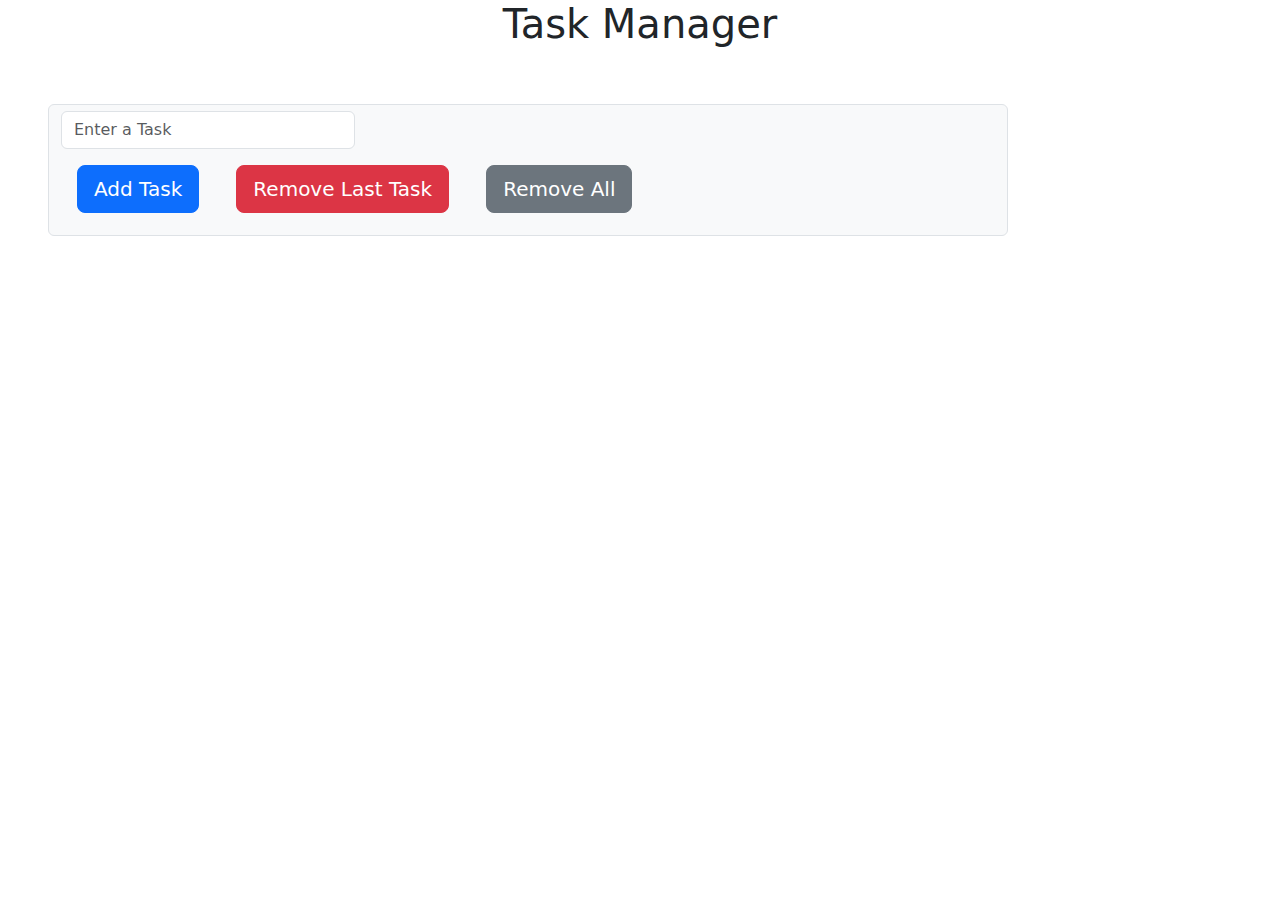
<file: index.html>
<!DOCTYPE html>
<html lang="en">

<head>
    <meta charset="UTF-8">
    <meta name="viewport" content="width=device-width, initial-scale=1.0">
    <title>Task Manager</title>
    <link href="https://cdn.jsdelivr.net/npm/bootstrap@5.3.3/dist/css/bootstrap.min.css" rel="stylesheet"
    integrity="sha384-QWTKZyjpPEjISv5WaRU9OFeRpok6YctnYmDr5pNlyT2bRjXh0JMhjY6hW+ALEwIH" crossorigin="anonymous">
<link href="https://cdn.jsdelivr.net/npm/bootstrap@5.3.0/dist/css/bootstrap.min.css" rel="stylesheet">
<link rel="stylesheet" href="https://cdn.jsdelivr.net/npm/bootstrap-icons@1.11.3/font/bootstrap-icons.min.css">

     <style type="text/css">
        .taskman{
            display: flex;
            justify-content: center;
        }

    </style>
</head>

<body class="">
    <div class="taskman">
    
    <h1>Task Manager</h1>
    </div>
    <div class="container-fluid w-75 input-group input-group-text m-5">
        
        <div>
        <input type="text" id="nameInput" placeholder="Enter a Task" class="form-control w-50">
        <div class="btn-group-lg">
            <button onclick="addName()" class="btn btn-primary m-3">Add Task</button>
            <button onclick="removeName()" class="btn btn-danger m-3">Remove Last Task</button>
            <button onclick="removeAllNames()" class="btn btn-secondary m-3">Remove All</button>
        </div>
    </div>

    </div>
    <div class="container-fluid fs-1  m-5 " style="text-transform: capitalize;">
        <ul id="nameList"></ul>

    </div>

    <script>
        let names = [];
        let nameList = document.getElementById("nameList");

        function addName() {
            let input = document.getElementById("nameInput");
            let name = input.value.trim();
            if (name) {
                names.push(name);
                let li = document.createElement("li");
                li.textContent = name;
                nameList.appendChild(li);
                input.value = "";
            }
        }

        function removeName() {
            if (names.length > 0) {
                names.pop();
                nameList.removeChild(nameList.lastChild);
            }
        }

        function removeAllNames() {
            names = [];
            nameList.innerHTML = "";
        }
    </script>
</body>

</html>
</file>
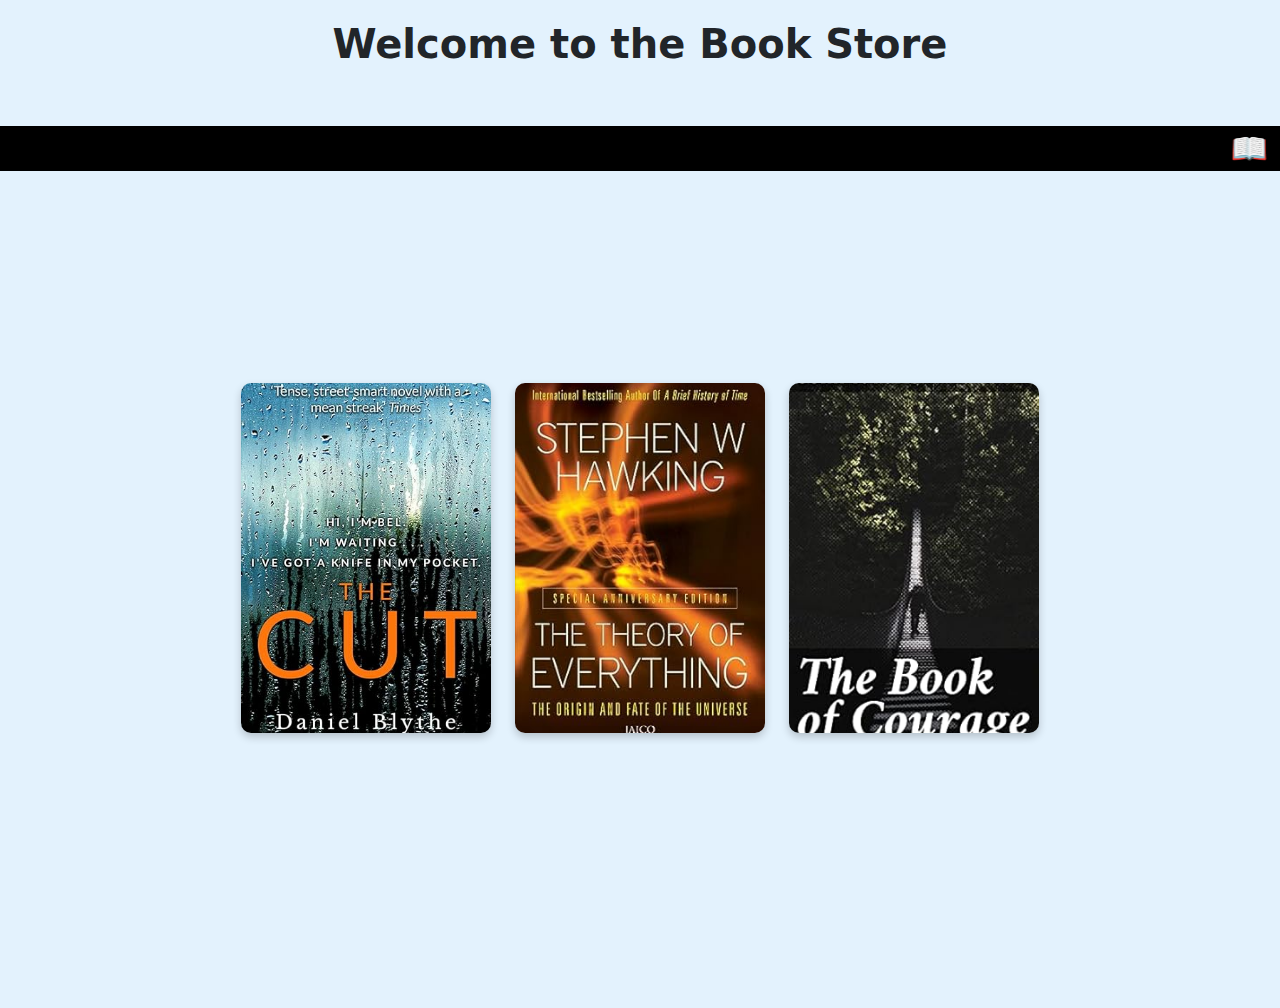
<file: book.html>
<!DOCTYPE html>
<html lang="en">

<head>
    <meta charset="UTF-8">
    <meta name="viewport" content="width=device-width, initial-scale=1.0">
    <title>Book Store</title>
    <link href="https://cdn.jsdelivr.net/npm/bootstrap@5.3.0/dist/css/bootstrap.min.css" rel="stylesheet">
  <link rel="stylesheet" href="style.css">
</head>

<body>
    <h1>Welcome to the Book Store</h1>
    <marquee behavior="" direction="left"
        style="background-color: black; margin-top: 50px;margin-bottom: -70px; font-size: 30px; font-family: 'Times New Roman'; color: tomato;">
        <span style="margin-right: 18px;">📖</span>A book a day keeps reality away...! <span
            style="margin-left: 18px;">🚀</span>
    </marquee>
    <div class="container d-flex justify-content-center align-items-center min-vh-100">
        <div class="row g-4">
            <div class="col-md-4">
                <div class="book-card">
                    <div class="card-inner">
                        <div class="card-front" style="background-image: url(./public/images/book1.jpg);"></div>
                        <div class="card-back">
                            <p>A thrilling tale of adventure and mystery.</p>
                            <button class="btn btn-primary" onclick="openBook(1, event)"><a href="book1.html"></a>CLICK
                                HERE</button>
                        </div>
                    </div>
                </div>
            </div>
            <div class="col-md-4">
                <div class="book-card">
                    <div class="card-inner">
                        <div class="card-front" style="background-image: url(./public/images/boo2.jpg);"></div>
                        <div class="card-back">
                            <p>A deep dive into the secrets of the universe.</p>
                            <button class="btn btn-primary" onclick="openBook(2, event)"><a href="book2.html"></a>CLICK
                                HERE</button>
                        </div>
                    </div>
                </div>
            </div>
            <div class="col-md-4">
                <div class="book-card">
                    <div class="card-inner">
                        <div class="card-front" style="background-image: url(./public/images/book3.jpg);"></div>
                        <div class="card-back">
                            <p>An inspiring story of courage and resilience.</p>
                            <button class="btn btn-primary" onclick="openBook(3, event)"><a href="book3.html"></a>CLICK
                                HERE</button>
                        </div>
                    </div>
                </div>
            </div>
        </div>
    </div>

</body>

</html>
</file>
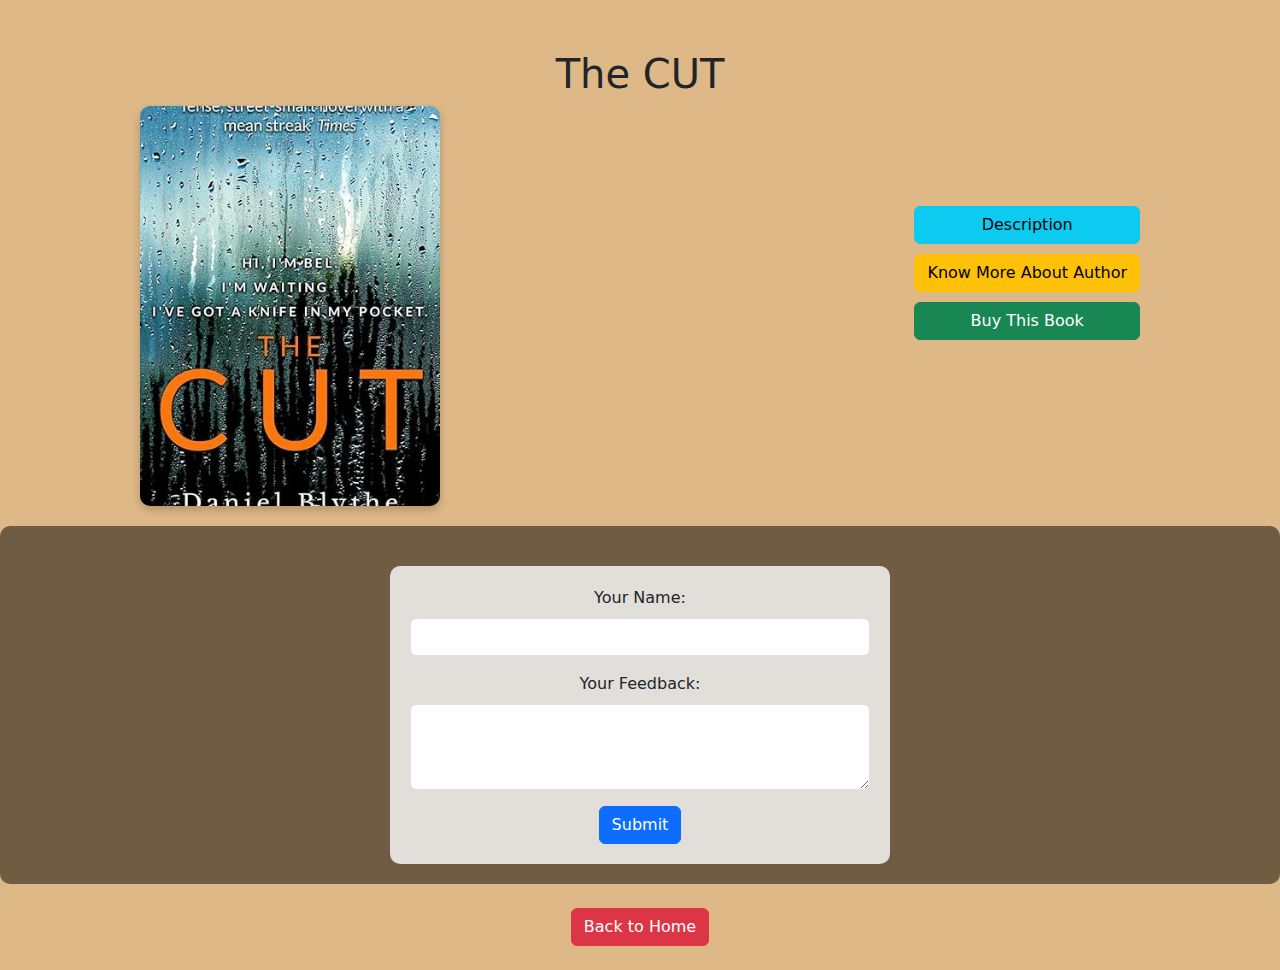
<file: book1.html>
<!DOCTYPE html>
<html lang="en">

<head>
    <meta charset="UTF-8">
    <meta name="viewport" content="width=device-width, initial-scale=1.0">
    <title>Book Store</title>
    <link href="https://cdn.jsdelivr.net/npm/bootstrap@5.3.0/dist/css/bootstrap.min.css" rel="stylesheet">
    <link rel="stylesheet" href="./bookstyle.css">
</head>
<script>
    function toggleSection(id) {
        var section = document.getElementById(id);
        section.classList.toggle('show');
    }
</script>
<body>
    <h1>The CUT</h1>
    <div class="book-container">
        <div class="book-cover" style="background-image: url('public/images/book1.jpg');"></div>
        <div class="info-container">
            <p id="description2" class="toggle-content">
                <strong>The CUT</strong> by Daniel Blythe is a gripping psychological thriller that explores the dark side of human nature. The novel follows a protagonist caught in a web of secrets, deception, and danger. As the story unfolds, the tension rises, keeping readers on the edge of their seats. Blythe masterfully weaves a narrative filled with unexpected twists and deep psychological insights, making The Cut a compelling read for fans of suspense and mystery. With its fast-paced storytelling and thought-provoking themes, the book delves into the complexities of fear, trust, and survival, leaving a lasting impact on its audience.</p>
            <p id="author2" class="toggle-content">
                Daniel Blythe is a British author known for his work in fiction, particularly in the thriller and science fiction genres. He has written several novels, including contributions to the Doctor Who book series. Blythe's writing is characterized by its suspenseful narratives, rich character development, and engaging storytelling. His ability to blend psychological depth with thrilling plots has earned him a strong following among readers. Apart from novels, he has also written books for young adults and educational works.
            </p>
        </div>
        <div class="button-container">
            <button onclick="toggleSection('description2')" class="btn btn-info w-100">Description</button>
            <button onclick="toggleSection('author2')" class="btn btn-warning">Know More About Author</button>
            <a href="http://amazon.in/Cut-Daniel-Blythe-ebook/dp/B074CH7QF9/ref=sr_1_1?crid=3V4JU8QV3RPT3&dib=eyJ2IjoiMSJ9.abOuH8AHYSFZsHYeS1Enj2LDyG-QxEE7sqdlRQjt5axfTNLYhMnrKQ6x-JbtOER6VNpgbdzZmNNgM1s67uJ2YeAP6F8yfJGh-XGjBQPyg7g.cg2jOqLpDJdv0nUUdfAFgEvag4DCSGiWJCjQnt5vicE&dib_tag=se&keywords=the+cut+daniel+blythe&qid=1742386114&s=books&sprefix=the+cut+daniel+blyth%2Cstripbooks%2C218&sr=1-1"
                target="_blank" class="btn btn-success w-100">Buy This Book</a>
        </div>
    </div>
    
    <div class="formin">
        <form class="feedback-form">
            <div class="mb-3">
                <label for="name" class="form-label">Your Name:</label>
                <input type="text" class="form-control" id="name" required>
            </div>
            <div class="mb-3">
                <label for="feedback" class="form-label">Your Feedback:</label>
                <textarea class="form-control" id="feedback" rows="3" required></textarea>
            </div>
            <button type="submit" class="btn btn-primary">Submit</button>
        </form>
    </div>

    <br>
    <a href="./index.html" class="btn btn-danger">Back to Home</a>
    <br><br>
</body>

</html>
</file>
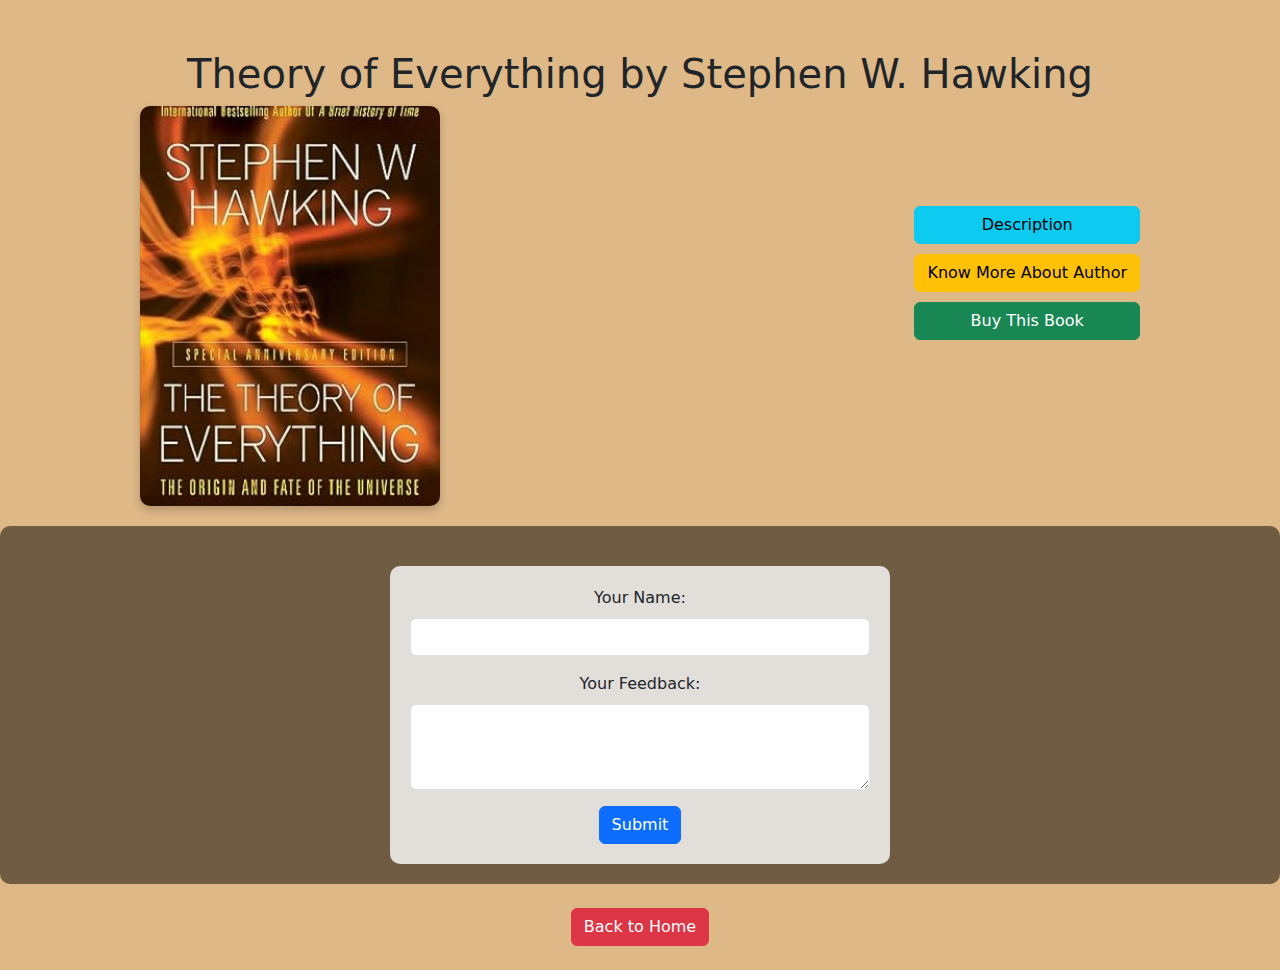
<file: book2.html>
<!DOCTYPE html>
<html lang="en">

<head>
    <meta charset="UTF-8">
    <meta name="viewport" content="width=device-width, initial-scale=1.0">
    <title>Book Store</title>
    <link href="https://cdn.jsdelivr.net/npm/bootstrap@5.3.0/dist/css/bootstrap.min.css" rel="stylesheet">
<link rel="stylesheet" href="./bookstyle.css">

</head>
<script>
    function toggleSection(id) {
        var section = document.getElementById(id);
        section.classList.toggle('show');
    }
</script>
<body>
    <h1>Theory of Everything by Stephen W. Hawking</h1>
    <div class="book-container">
        <div class="book-cover" style="background-image: url(./public/images/boo2.jpg);"></div>
        <div class="info-container">
            <p id="description2" class="toggle-content">
                <strong>Theory of Everything</strong> by Stephen Hawking is a fascinating exploration of the universe,
                aiming to provide a deeper understanding of cosmology for general readers. The book is a compilation of
                his lectures, covering significant concepts such as the Big Bang, black holes, and the nature of space
                and time. Hawking discusses how the universe originated, evolved, and might end, making complex ideas
                accessible through his clear explanations and engaging writing style.
            </p>
            <p id="author2" class="toggle-content">
                Stephen Hawking was a brilliant theoretical physicist, cosmologist, and author known for his
                groundbreaking work on black holes and the nature of the universe. Despite being diagnosed with ALS at a
                young age, he made remarkable contributions to science, including the discovery that black holes emit
                radiation, now known as Hawking radiation.
            </p>
        </div>
        <div class="button-container">
            <button onclick="toggleSection('description2')" class="btn btn-info w-100">Description</button>
            <button onclick="toggleSection('author2')" class="btn btn-warning">Know More About Author</button>
            <a href="https://www.amazon.in/Illustrated-Theory-Everything-Origin-Universe-ebook/dp/B0BJ7H1RHZ"
                target="_blank" class="btn btn-success w-100">Buy This Book</a>
        </div>
    </div>
    
    <div class="formin">
        <form class="feedback-form">
            <div class="mb-3">
                <label for="name" class="form-label">Your Name:</label>
                <input type="text" class="form-control" id="name" required>
            </div>
            <div class="mb-3">
                <label for="feedback" class="form-label">Your Feedback:</label>
                <textarea class="form-control" id="feedback" rows="3" required></textarea>
            </div>
            <button type="submit" class="btn btn-primary">Submit</button>
        </form>
    </div>

    <br>
    <a href="./index.html" class="btn btn-danger">Back to Home</a>
    <br><br>
</body>

</html>
</file>
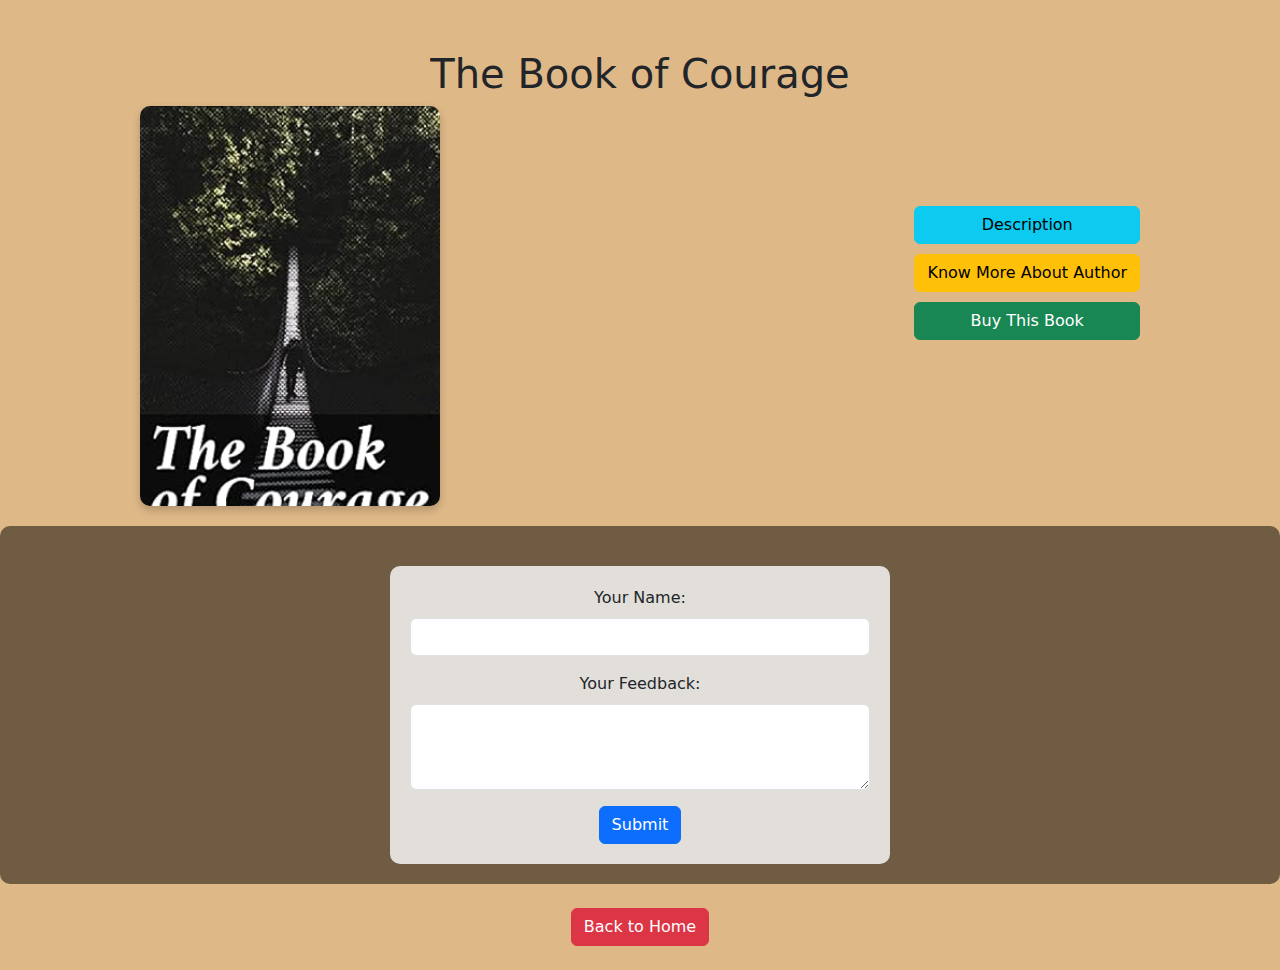
<file: book3.html>
<!DOCTYPE html>
<html lang="en">

<head>
    <meta charset="UTF-8">
    <meta name="viewport" content="width=device-width, initial-scale=1.0">
    <title>Book Store</title>
    <link href="https://cdn.jsdelivr.net/npm/bootstrap@5.3.0/dist/css/bootstrap.min.css" rel="stylesheet">
<link rel="stylesheet" href="./bookstyle.css">
</head>
<script>
    function toggleSection(id) {
        var section = document.getElementById(id);
        section.classList.toggle('show');
    }
</script>
<body>
    <h1>The Book of Courage</h1>
    <div class="book-container">
        <div class="book-cover" style="background-image: url(./public/images/book3.jpg);"></div>
        <div class="info-container">
            <p id="description2" class="toggle-content">
                <strong>The Book of Courage</strong> by Matthew Kelly The Book of Courage by Matthew Kelly is an inspiring guide that helps readers face life's challenges with strength and resilience. It encourages individuals to overcome fear, embrace personal growth, and cultivate a life of purpose. Through powerful insights and real-life stories, Kelly provides practical wisdom on navigating difficult times while maintaining hope and faith. The book emphasizes the importance of courage in everyday decisions and highlights how small acts of bravery can lead to profound transformation. With its uplifting message and actionable advice, The Book of Courage serves as a roadmap for those seeking to live with greater confidence and fulfillment.
            </p>
            <p id="author2" class="toggle-content">
                Matthew Kelly is a bestselling author, speaker, and business consultant known for his work in personal development and spirituality. Born in Australia, he began speaking at a young age, inspiring millions with his insights on faith, leadership, and self-improvement. His books, including The Rhythm of Life and The Dream Manager, have sold millions of copies worldwide. Kelly’s work focuses on helping individuals and organizations become the best versions of themselves.</p>
        </div>
        <div class="button-container">
            <button onclick="toggleSection('description2')" class="btn btn-info w-100">Description</button>
            <button onclick="toggleSection('author2')" class="btn btn-warning">Know More About Author</button>
            <a href="https://www.amazon.in/Book-Courage-Matthew-Kelly/dp/1929266103"
                target="_blank" class="btn btn-success w-100">Buy This Book</a>
        </div>
    </div>
    
    <div class="formin">
        <form class="feedback-form">
            <div class="mb-3">
                <label for="name" class="form-label">Your Name:</label>
                <input type="text" class="form-control" id="name" required>
            </div>
            <div class="mb-3">
                <label for="feedback" class="form-label">Your Feedback:</label>
                <textarea class="form-control" id="feedback" rows="3" required></textarea>
            </div>
            <button type="submit" class="btn btn-primary">Submit</button>
        </form>
    </div>

    <br>
    <a href="./index.html" class="btn btn-danger">Back to Home</a>
    <br><br>
</body>

</html>
</file>
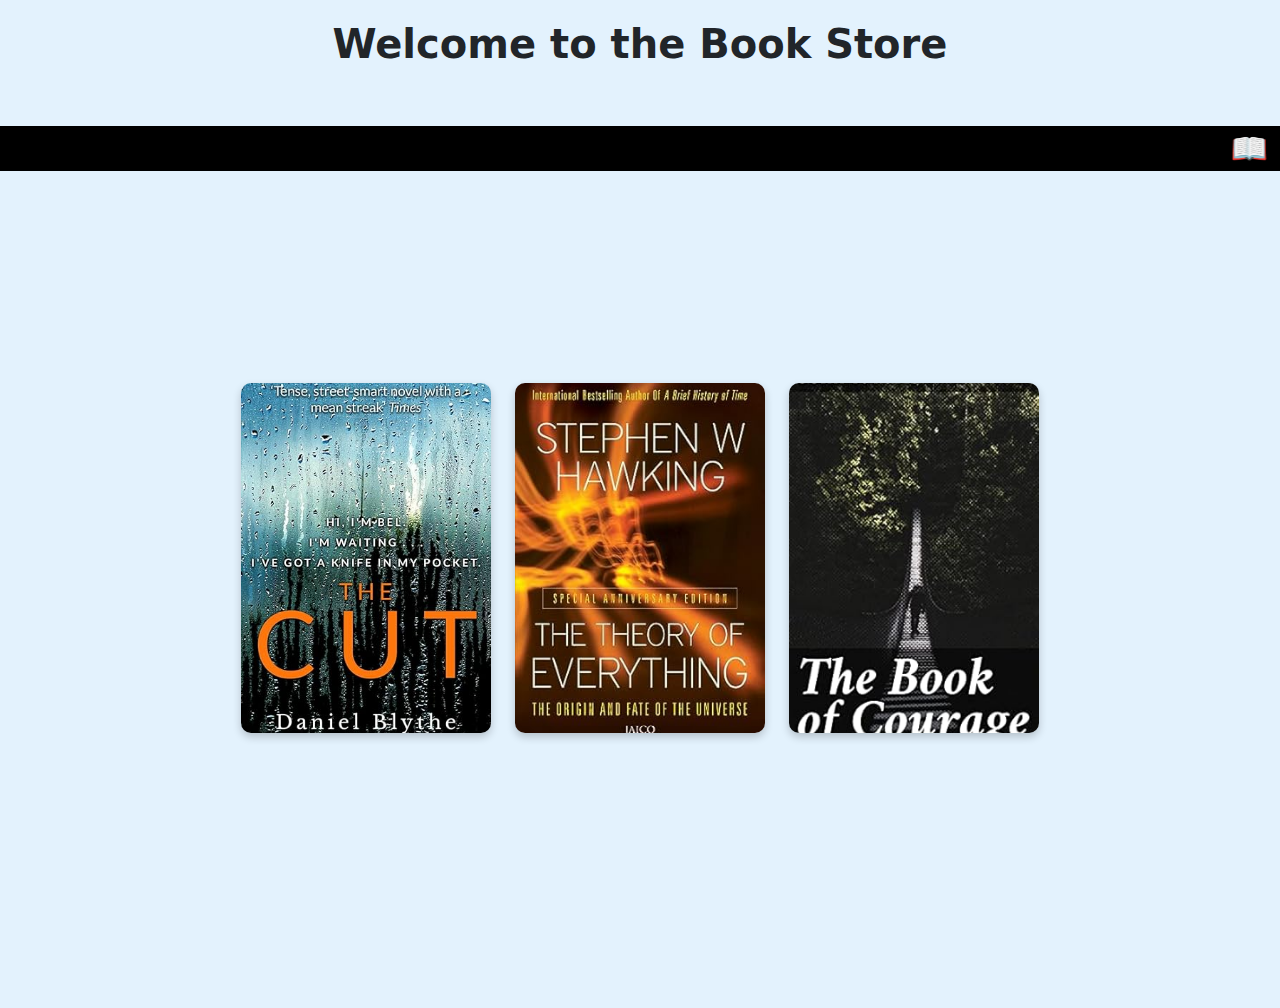
<file: public/book.html>
<!DOCTYPE html>
<html lang="en">

<head>
    <meta charset="UTF-8">
    <meta name="viewport" content="width=device-width, initial-scale=1.0">
    <title>Book Store</title>
    <link href="https://cdn.jsdelivr.net/npm/bootstrap@5.3.0/dist/css/bootstrap.min.css" rel="stylesheet">
    <style type="text/css">
        body {
            background-color: #e3f2fd;
            text-align: center;
        }

        .book-card {
            width: 250px;
            height: 350px;
            perspective: 1000px;
            margin: auto;
        }

        .card-inner {
            width: 100%;
            height: 100%;
            position: relative;
            transform-style: preserve-3d;
            transition: transform 0.6s;
        }

        .book-card:hover .card-inner {
            transform: rotateY(180deg);
        }

        .card-front,
        .card-back {
            position: absolute;
            width: 100%;
            height: 100%;
            backface-visibility: hidden;
            border-radius: 10px;
            box-shadow: 0 4px 8px rgba(0, 0, 0, 0.2);
        }

        .card-front {
            background-size: cover;
            background-position: center;
        }

        .card-back {
            background: #ffffff;
            transform: rotateY(180deg);
            display: flex;
            flex-direction: column;
            justify-content: center;
            align-items: center;
            padding: 15px;
            text-align: center;
        }

        h1 {
            margin-top: 20px;
            font-size: 2.5rem;
            font-weight: bold;
        }
    </style>
</head>

<body>
    <h1>Welcome to the Book Store</h1>
    <marquee behavior="" direction="left"
        style="background-color: black; margin-top: 50px;margin-bottom: -70px; font-size: 30px; font-family: 'Times New Roman'; color: tomato;">
        <span style="margin-right: 18px;">📖</span>A book a day keeps reality away...! <span
            style="margin-left: 18px;">🚀</span>
    </marquee>
    <div class="container d-flex justify-content-center align-items-center min-vh-100">
        <div class="row g-4">
            <div class="col-md-4">
                <div class="book-card">
                    <div class="card-inner">
                        <div class="card-front" style="background-image: url(./images/book1.jpg);"></div>
                        <div class="card-back">
                            <p>A thrilling tale of adventure and mystery.</p>
                            <button class="btn btn-primary" onclick="openBook(1, event)"><a href="book1.html"></a>CLICK
                                HERE</button>
                        </div>
                    </div>
                </div>
            </div>
            <div class="col-md-4">
                <div class="book-card">
                    <div class="card-inner">
                        <div class="card-front" style="background-image: url(./images/boo2.jpg);"></div>
                        <div class="card-back">
                            <p>A deep dive into the secrets of the universe.</p>
                            <button class="btn btn-primary" onclick="openBook(2, event)"><a href="book2.html"></a>CLICK
                                HERE</button>
                        </div>
                    </div>
                </div>
            </div>
            <div class="col-md-4">
                <div class="book-card">
                    <div class="card-inner">
                        <div class="card-front" style="background-image: url(./images/book3.jpg);"></div>
                        <div class="card-back">
                            <p>An inspiring story of courage and resilience.</p>
                            <button class="btn btn-primary" onclick="openBook(3, event)"><a href="book3.html"></a>CLICK
                                HERE</button>
                        </div>
                    </div>
                </div>
            </div>
        </div>
    </div>

    <script>
        function openBook(id, event) {
            event.stopPropagation();
            window.location.href = `book${id}.html`;
        }
    </script>
</body>

</html>
</file>
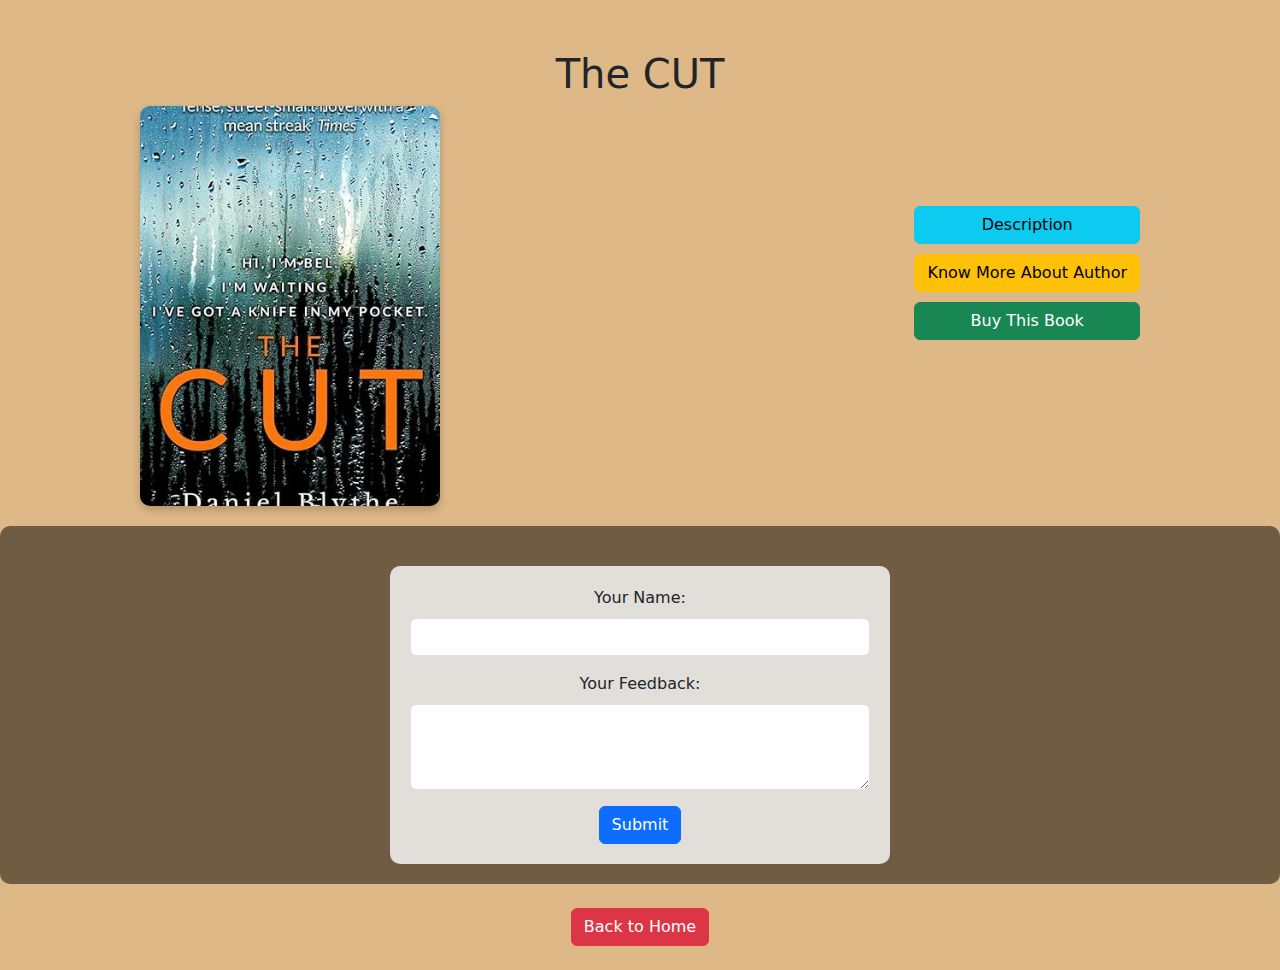
<file: public/book1.html>
<!DOCTYPE html>
<html lang="en">

<head>
    <meta charset="UTF-8">
    <meta name="viewport" content="width=device-width, initial-scale=1.0">
    <title>Book Store</title>
    <link href="https://cdn.jsdelivr.net/npm/bootstrap@5.3.0/dist/css/bootstrap.min.css" rel="stylesheet">
    <link rel="stylesheet" href="./bookstyle.css">
    </head>

<body>
    <h1>The CUT</h1>
    <div class="book-container">
        <div class="book-cover" style="background-image: url(./images/book1.jpg);"></div>
        <div class="info-container">
            <p id="description2" class="toggle-content">
                <strong>The CUT</strong> by Daniel Blythe is a gripping psychological thriller that explores the dark side of human nature. The novel follows a protagonist caught in a web of secrets, deception, and danger. As the story unfolds, the tension rises, keeping readers on the edge of their seats. Blythe masterfully weaves a narrative filled with unexpected twists and deep psychological insights, making The Cut a compelling read for fans of suspense and mystery. With its fast-paced storytelling and thought-provoking themes, the book delves into the complexities of fear, trust, and survival, leaving a lasting impact on its audience.</p>
            <p id="author2" class="toggle-content">
                Daniel Blythe is a British author known for his work in fiction, particularly in the thriller and science fiction genres. He has written several novels, including contributions to the Doctor Who book series. Blythe's writing is characterized by its suspenseful narratives, rich character development, and engaging storytelling. His ability to blend psychological depth with thrilling plots has earned him a strong following among readers. Apart from novels, he has also written books for young adults and educational works.
            </p>
        </div>
        <div class="button-container">
            <button onclick="toggleSection('description2')" class="btn btn-info w-100">Description</button>
            <button onclick="toggleSection('author2')" class="btn btn-warning">Know More About Author</button>
            <a href="http://amazon.in/Cut-Daniel-Blythe-ebook/dp/B074CH7QF9/ref=sr_1_1?crid=3V4JU8QV3RPT3&dib=eyJ2IjoiMSJ9.abOuH8AHYSFZsHYeS1Enj2LDyG-QxEE7sqdlRQjt5axfTNLYhMnrKQ6x-JbtOER6VNpgbdzZmNNgM1s67uJ2YeAP6F8yfJGh-XGjBQPyg7g.cg2jOqLpDJdv0nUUdfAFgEvag4DCSGiWJCjQnt5vicE&dib_tag=se&keywords=the+cut+daniel+blythe&qid=1742386114&s=books&sprefix=the+cut+daniel+blyth%2Cstripbooks%2C218&sr=1-1"
                target="_blank" class="btn btn-success w-100">Buy This Book</a>
        </div>
    </div>
    
    <div class="formin">
        <form class="feedback-form">
            <div class="mb-3">
                <label for="name" class="form-label">Your Name:</label>
                <input type="text" class="form-control" id="name" required>
            </div>
            <div class="mb-3">
                <label for="feedback" class="form-label">Your Feedback:</label>
                <textarea class="form-control" id="feedback" rows="3" required></textarea>
            </div>
            <button type="submit" class="btn btn-primary">Submit</button>
        </form>
    </div>

    <br>
    <a href="book.html" class="btn btn-danger">Back to Home</a>
    <br><br>
</body>

</html>
</file>
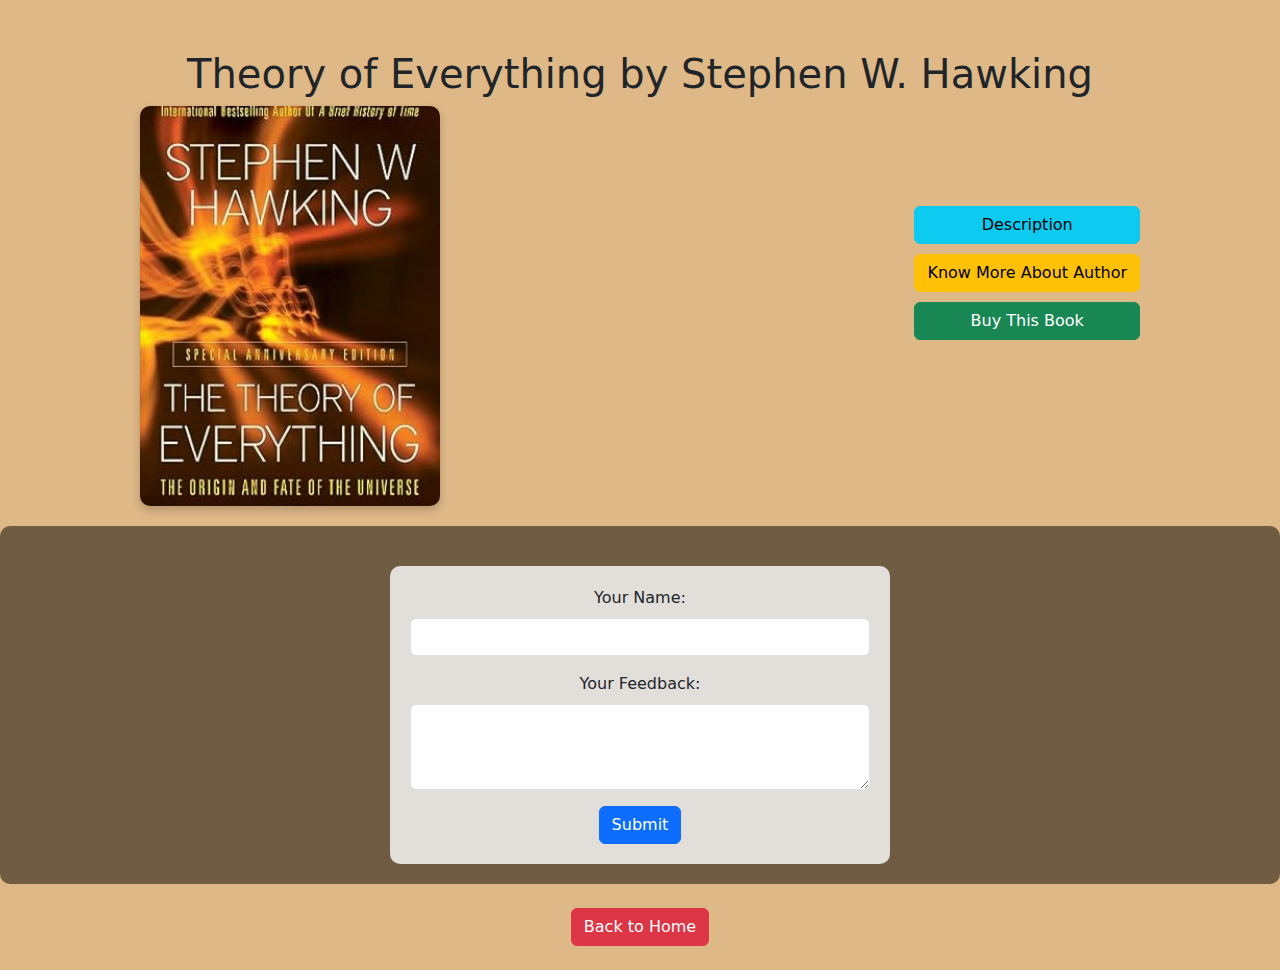
<file: public/book2.html>
<!DOCTYPE html>
<html lang="en">

<head>
    <meta charset="UTF-8">
    <meta name="viewport" content="width=device-width, initial-scale=1.0">
    <title>Book Store</title>
    <link href="https://cdn.jsdelivr.net/npm/bootstrap@5.3.0/dist/css/bootstrap.min.css" rel="stylesheet">
<link rel="stylesheet" href="./bookstyle.css">

</head>

<body>
    <h1>Theory of Everything by Stephen W. Hawking</h1>
    <div class="book-container">
        <div class="book-cover" style="background-image: url(./images/boo2.jpg);"></div>
        <div class="info-container">
            <p id="description2" class="toggle-content">
                <strong>Theory of Everything</strong> by Stephen Hawking is a fascinating exploration of the universe,
                aiming to provide a deeper understanding of cosmology for general readers. The book is a compilation of
                his lectures, covering significant concepts such as the Big Bang, black holes, and the nature of space
                and time. Hawking discusses how the universe originated, evolved, and might end, making complex ideas
                accessible through his clear explanations and engaging writing style.
            </p>
            <p id="author2" class="toggle-content">
                Stephen Hawking was a brilliant theoretical physicist, cosmologist, and author known for his
                groundbreaking work on black holes and the nature of the universe. Despite being diagnosed with ALS at a
                young age, he made remarkable contributions to science, including the discovery that black holes emit
                radiation, now known as Hawking radiation.
            </p>
        </div>
        <div class="button-container">
            <button onclick="toggleSection('description2')" class="btn btn-info w-100">Description</button>
            <button onclick="toggleSection('author2')" class="btn btn-warning">Know More About Author</button>
            <a href="https://www.amazon.in/Illustrated-Theory-Everything-Origin-Universe-ebook/dp/B0BJ7H1RHZ"
                target="_blank" class="btn btn-success w-100">Buy This Book</a>
        </div>
    </div>
    
    <div class="formin">
        <form class="feedback-form">
            <div class="mb-3">
                <label for="name" class="form-label">Your Name:</label>
                <input type="text" class="form-control" id="name" required>
            </div>
            <div class="mb-3">
                <label for="feedback" class="form-label">Your Feedback:</label>
                <textarea class="form-control" id="feedback" rows="3" required></textarea>
            </div>
            <button type="submit" class="btn btn-primary">Submit</button>
        </form>
    </div>

    <br>
    <a href="book.html" class="btn btn-danger">Back to Home</a>
    <br><br>
</body>

</html>
</file>
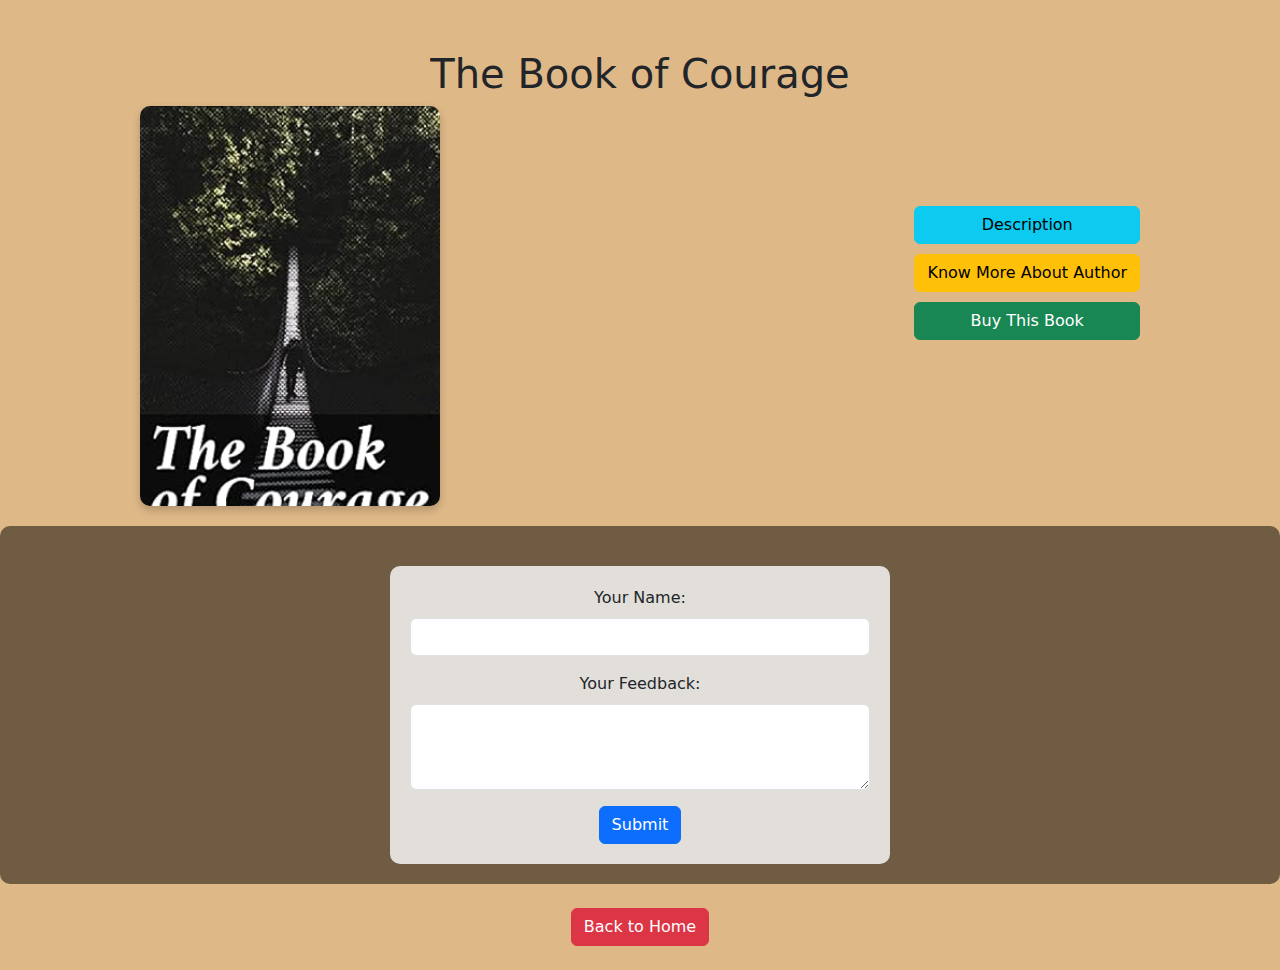
<file: public/book3.html>
<!DOCTYPE html>
<html lang="en">

<head>
    <meta charset="UTF-8">
    <meta name="viewport" content="width=device-width, initial-scale=1.0">
    <title>Book Store</title>
    <link href="https://cdn.jsdelivr.net/npm/bootstrap@5.3.0/dist/css/bootstrap.min.css" rel="stylesheet">
<link rel="stylesheet" href="./bookstyle.css">
</head>

<body>
    <h1>The Book of Courage</h1>
    <div class="book-container">
        <div class="book-cover" style="background-image: url(./images/book3.jpg);"></div>
        <div class="info-container">
            <p id="description2" class="toggle-content">
                <strong>The Book of Courage</strong> by Matthew Kelly The Book of Courage by Matthew Kelly is an inspiring guide that helps readers face life's challenges with strength and resilience. It encourages individuals to overcome fear, embrace personal growth, and cultivate a life of purpose. Through powerful insights and real-life stories, Kelly provides practical wisdom on navigating difficult times while maintaining hope and faith. The book emphasizes the importance of courage in everyday decisions and highlights how small acts of bravery can lead to profound transformation. With its uplifting message and actionable advice, The Book of Courage serves as a roadmap for those seeking to live with greater confidence and fulfillment.
            </p>
            <p id="author2" class="toggle-content">
                Matthew Kelly is a bestselling author, speaker, and business consultant known for his work in personal development and spirituality. Born in Australia, he began speaking at a young age, inspiring millions with his insights on faith, leadership, and self-improvement. His books, including The Rhythm of Life and The Dream Manager, have sold millions of copies worldwide. Kelly’s work focuses on helping individuals and organizations become the best versions of themselves.</p>
        </div>
        <div class="button-container">
            <button onclick="toggleSection('description2')" class="btn btn-info w-100">Description</button>
            <button onclick="toggleSection('author2')" class="btn btn-warning">Know More About Author</button>
            <a href="https://www.amazon.in/Book-Courage-Matthew-Kelly/dp/1929266103"
                target="_blank" class="btn btn-success w-100">Buy This Book</a>
        </div>
    </div>
    
    <div class="formin">
        <form class="feedback-form">
            <div class="mb-3">
                <label for="name" class="form-label">Your Name:</label>
                <input type="text" class="form-control" id="name" required>
            </div>
            <div class="mb-3">
                <label for="feedback" class="form-label">Your Feedback:</label>
                <textarea class="form-control" id="feedback" rows="3" required></textarea>
            </div>
            <button type="submit" class="btn btn-primary">Submit</button>
        </form>
    </div>

    <br>
    <a href="book.html" class="btn btn-danger">Back to Home</a>
    <br><br>
</body>

</html>
</file>
<file: style.css>
body {
    background-color: #e3f2fd;
    text-align: center;
}

.book-card {
    width: 250px;
    height: 350px;
    perspective: 1000px;
    margin: auto;
}

.card-inner {
    width: 100%;
    height: 100%;
    position: relative;
    transform-style: preserve-3d;
    transition: transform 0.6s;
}

.book-card:hover .card-inner {
    transform: rotateY(180deg);
}

.card-front,
.card-back {
    position: absolute;
    width: 100%;
    height: 100%;
    backface-visibility: hidden;
    border-radius: 10px;
    box-shadow: 0 4px 8px rgba(0, 0, 0, 0.2);
}

.card-front {
    background-size: cover;
    background-position: center;
}

.card-back {
    background: #ffffff;
    transform: rotateY(180deg);
    display: flex;
    flex-direction: column;
    justify-content: center;
    align-items: center;
    padding: 15px;
    text-align: center;
}

h1 {
    margin-top: 20px;
    font-size: 2.5rem;
    font-weight: bold;
}
</file>
<file: bookstyle.css>
body {
    background-color: burlywood;
    text-align: center;
    padding-top: 50px;
}

.book-container {
    display: flex;
    justify-content: center;
    align-items: flex-start;
    flex-wrap: wrap;
    gap: 20px;
    max-width: 1000px;
    margin: auto;
}

.book-cover {
    width: 300px;
    height: 400px;
    background-size: cover;
    background-position: center;
    border-radius: 10px;
    box-shadow: 0 4px 8px rgba(0, 0, 0, 0.2);
}

.info-container {
    text-align: left;
    flex: 1;
    max-width: 500px;
}

.button-container {
    display: flex;
    flex-direction: column;
    gap: 10px;
    margin-top: 100px;
    align-items: center;
}

.toggle-content {
    max-height: 0;
    overflow: hidden;
    transition: max-height 0.5s ease-out;
    font-family: Cambria, Cochin, Georgia, Times, 'Times New Roman', serif;
    font-size: 16px;
    text-align: justify;
    color: black;
}

.toggle-content.show {
    max-height: 300px;
    overflow-y: auto;
}

.feedback-form {

    margin-top: 20px;
    width: 100%;
    max-width: 500px;
    padding: 10px;
    margin-left: auto;
    margin-right: auto;
    background-color: rgba(255, 255, 255, 0.8);
    border-radius: 10px;
    padding: 20px;
}

.formin {margin-top: 20px;
    background-color: rgba(0, 0, 0, 0.5);
    padding: 20px;
    border-radius: 10px;
    display: flex;
    justify-content: center;
}

@media (max-width: 768px) {
    .book-container {
        flex-direction: column;
        align-items: center;
    }

    .info-container, .button-container {
        text-align: center;
    }
}
</file>
<file: public/bookstyle.css>
body {
    background-color: burlywood;
    text-align: center;
    padding-top: 50px;
}

.book-container {
    display: flex;
    justify-content: center;
    align-items: flex-start;
    flex-wrap: wrap;
    gap: 20px;
    max-width: 1000px;
    margin: auto;
}

.book-cover {
    width: 300px;
    height: 400px;
    background-size: cover;
    background-position: center;
    border-radius: 10px;
    box-shadow: 0 4px 8px rgba(0, 0, 0, 0.2);
}

.info-container {
    text-align: left;
    flex: 1;
    max-width: 500px;
}

.button-container {
    display: flex;
    flex-direction: column;
    gap: 10px;
    margin-top: 100px;
    align-items: center;
}

.toggle-content {
    max-height: 0;
    overflow: hidden;
    transition: max-height 0.5s ease-out;
    font-family: Cambria, Cochin, Georgia, Times, 'Times New Roman', serif;
    font-size: 16px;
    text-align: justify;
    color: black;
}

.toggle-content.show {
    max-height: 300px;
    overflow-y: auto;
}

.feedback-form {

    margin-top: 20px;
    width: 100%;
    max-width: 500px;
    padding: 10px;
    margin-left: auto;
    margin-right: auto;
    background-color: rgba(255, 255, 255, 0.8);
    border-radius: 10px;
    padding: 20px;
}

.formin {margin-top: 20px;
    background-color: rgba(0, 0, 0, 0.5);
    padding: 20px;
    border-radius: 10px;
    display: flex;
    justify-content: center;
}

@media (max-width: 768px) {
    .book-container {
        flex-direction: column;
        align-items: center;
    }

    .info-container, .button-container {
        text-align: center;
    }
}
</file>
